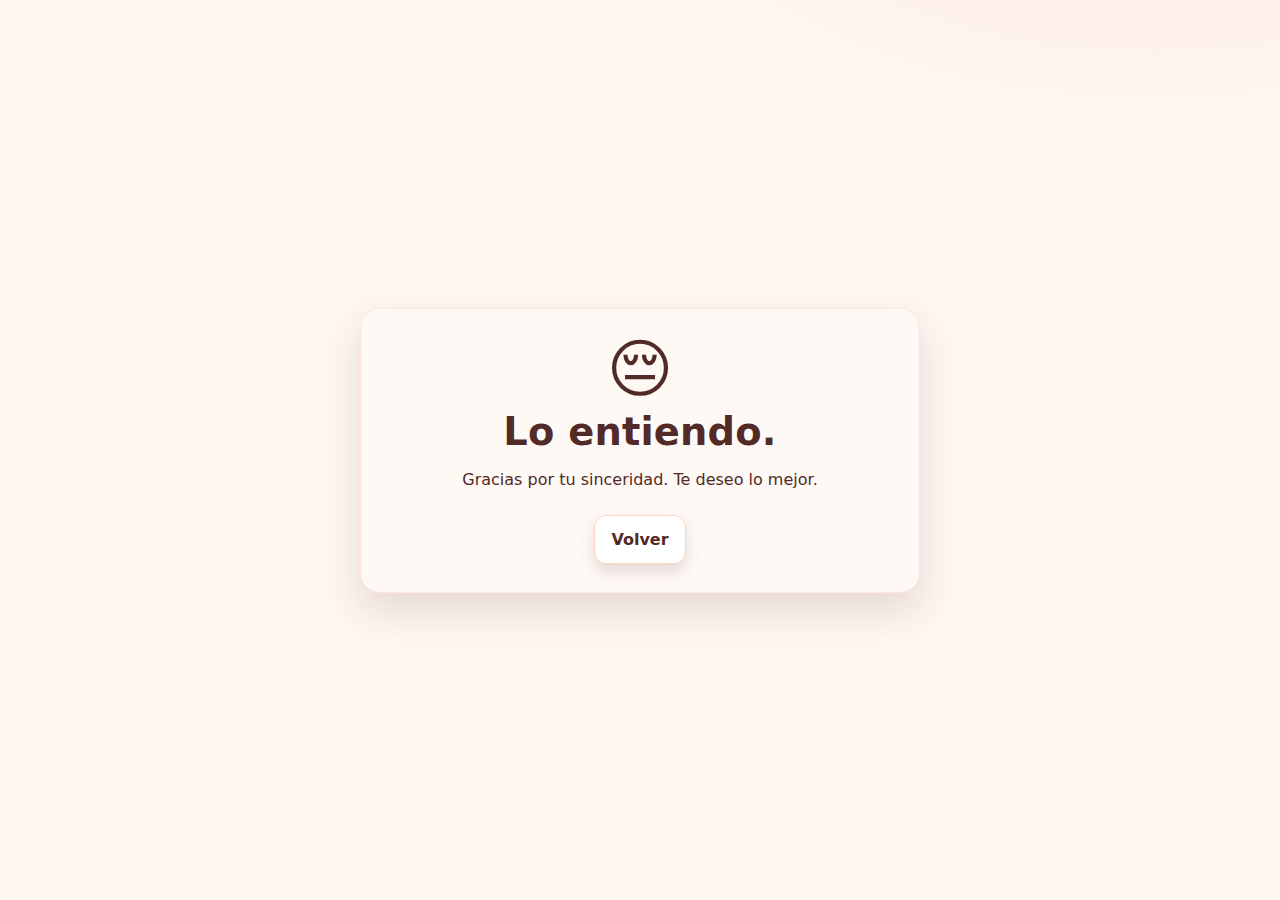
<file: no.html>
<!DOCTYPE html>
<html lang="es">
<head>
  <meta charset="UTF-8" />
  <meta name="viewport" content="width=device-width, initial-scale=1" />
  <title>Está bien 😔</title>
  <link rel="icon" href="assets/favicon.svg" type="image/svg+xml" />
  <link rel="stylesheet" href="styles.css" />
</head>
<body class="page-alt sad">
  <main class="alt-wrap" role="main" aria-labelledby="title-no">
    <div class="face" aria-hidden="true">😔</div>
    <h1 id="title-no">Lo entiendo.</h1>
    <p>Gracias por tu sinceridad. Te deseo lo mejor.</p>
    <a class="btn link" href="index.html">Volver</a>
  </main>
</body>
</html>
</file>
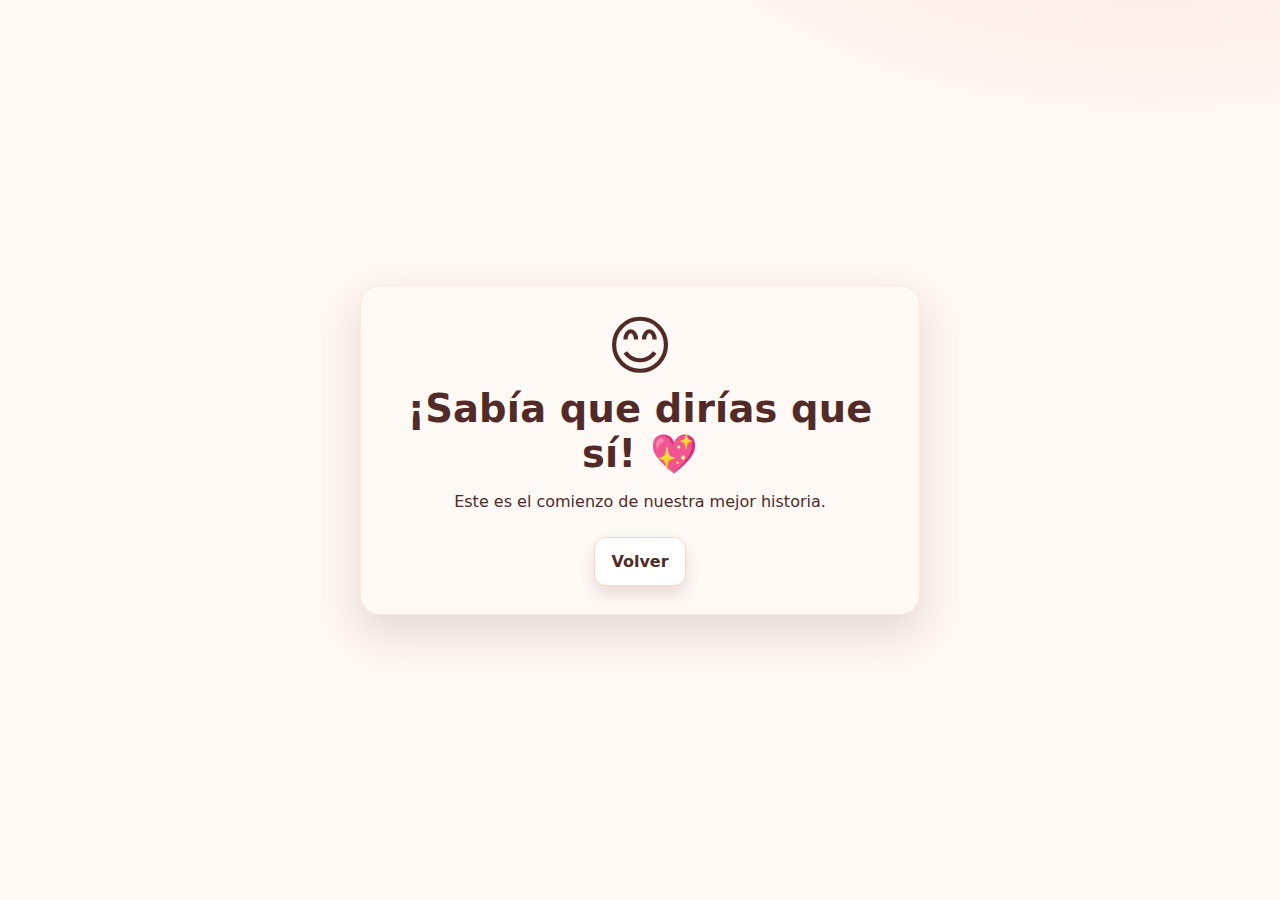
<file: si.html>
<!DOCTYPE html>
<html lang="es">
<head>
  <meta charset="UTF-8" />
  <meta name="viewport" content="width=device-width, initial-scale=1" />
  <title>¡Sí! 💖</title>
  <link rel="icon" href="assets/favicon.svg" type="image/svg+xml" />
  <link rel="stylesheet" href="styles.css" />
</head>
<body class="page-alt happy">
  <main class="alt-wrap" role="main" aria-labelledby="title-yes">
    <div class="face" aria-hidden="true">😊</div>
    <h1 id="title-yes">¡Sabía que dirías que sí! 💖</h1>
    <p>Este es el comienzo de nuestra mejor historia.</p>
    <a class="btn link" href="index.html">Volver</a>
  </main>
</body>
</html>
</file>
<file: styles.css>
/* Fuente del sistema y reset mínimo */
* { box-sizing: border-box; }
html, body { margin: 0; padding: 0; }
img { max-width: 100%; display: block; }

:root{
  /* Paleta cálida */
  --bg: #fff7f2;
  --bg-grad-1: #fde1d3;
  --bg-grad-2: #f8c7b4;
  --bg-grad-3: #f7afa6;
  --ink: #522a27;
  --muted: #805b57;
  --accent: #e86d6d;
  --accent-2: #ffb997;
  --shadow: rgba(82, 42, 39, .15);
}

body {
  font-family: ui-sans-serif, system-ui, -apple-system, Segoe UI, Roboto, Ubuntu, Cantarell, Noto Sans, Arial, sans-serif;
  color: var(--ink);
  min-height: 100svh;
  background:
    radial-gradient(1200px 600px at 10% -10%, var(--bg-grad-1) 0%, transparent 60%),
    radial-gradient(900px 500px at 120% -20%, var(--bg-grad-2) 0%, transparent 55%),
    radial-gradient(800px 420px at 50% 120%, var(--bg-grad-3) 0%, transparent 55%),
    var(--bg);
}

.hero {
  display: grid;
  place-items: center;
  min-height: 100svh;
  padding: 24px;
}

.card {
  background: #fff9f6;
  border: 1px solid #ffe5db;
  border-radius: 20px;
  padding: 28px 24px;
  max-width: 560px;
  width: 100%;
  text-align: center;
  box-shadow: 0 18px 40px var(--shadow);
  position: relative;
}

.heart {
  width: 56px;
  height: 56px;
  margin: 0 auto 8px;
}

h1 {
  margin: 0 0 6px;
  font-size: clamp(1.6rem, 2.2vw + 1rem, 2.4rem);
  letter-spacing: .2px;
}

.subtitle {
  margin: 0 0 16px;
  color: var(--muted);
}

.actions {
  display: grid;
  grid-template-columns: 1fr 1fr;
  gap: 12px;
  margin-top: 8px;
}

.btn {
  display: inline-flex;
  align-items: center;
  justify-content: center;
  padding: 14px 16px;
  border-radius: 12px;
  font-weight: 700;
  border: 1px solid transparent;
  box-shadow: 0 8px 16px var(--shadow);
  cursor: pointer;
  transition: transform .15s ease, box-shadow .15s ease, background-color .15s ease;
  text-decoration: none;
  user-select: none;
}

.btn:focus-visible {
  outline: 2px solid #ffb3a7;
  outline-offset: 3px;
}

.btn.yes {
  background: linear-gradient(180deg, #ffb7ab, #ff8c8c);
  color: white;
}
.btn.yes:hover { transform: translateY(-1px); }
.btn.no {
  background: linear-gradient(180deg, #ffd5bd, #ffb997);
  color: #5a2a27;
}
.btn.no:hover { transform: translateY(-1px); }

/* Páginas alternativas */
.page-alt {
  min-height: 100svh;
  display: grid;
  place-items: center;
  padding: 24px;
}
.page-alt.happy {
  background:
    radial-gradient(900px 500px at 90% -20%, #ffe3dc 0%, transparent 60%),
    var(--bg);
}
.page-alt.sad {
  background:
    radial-gradient(900px 500px at 90% -20%, #fbe6d9 0%, transparent 60%),
    var(--bg);
}
.alt-wrap {
  text-align: center;
  background: #fff9f6;
  border: 1px solid #ffe5db;
  border-radius: 20px;
  padding: 28px 24px;
  max-width: 560px;
  width: 100%;
  box-shadow: 0 18px 40px var(--shadow);
}
.face {
  font-size: 64px;
  line-height: 1;
  margin-bottom: 8px;
}
.btn.link {
  margin-top: 10px;
  background: white;
  color: var(--ink);
  border-color: #ffd5bd;
}
</file>
